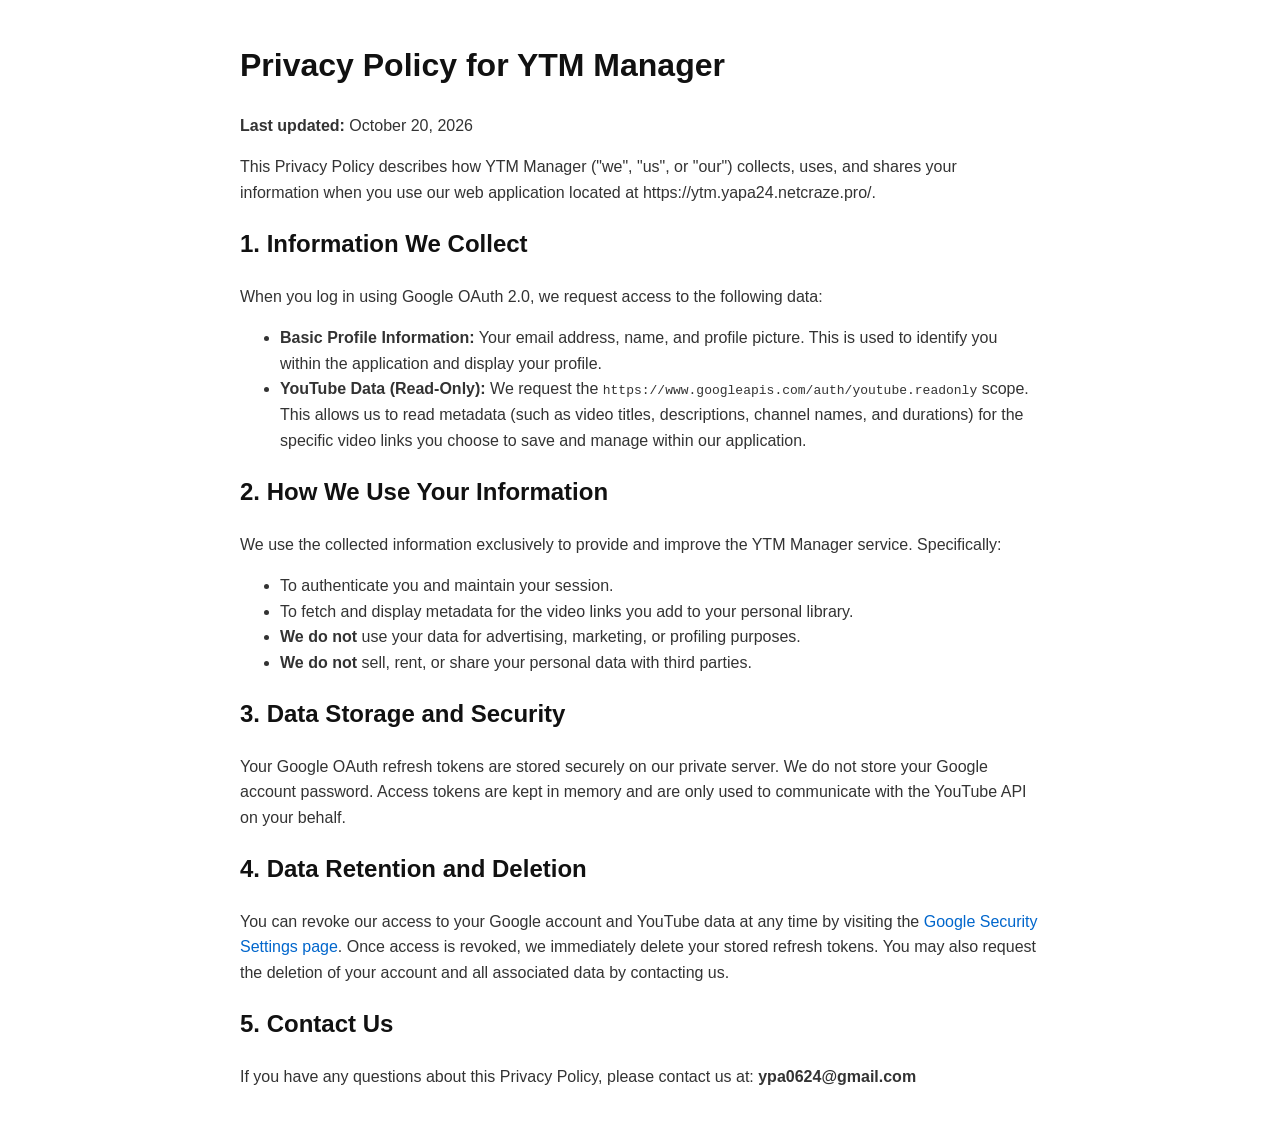
<file: YuTb-Manager/privacy.html>
<!DOCTYPE html>
<html lang="en">
<head>
    <meta charset="UTF-8">
    <meta name="viewport" content="width=device-width, initial-scale=1.0">
    <title>Privacy Policy - YTM Manager</title>
    <style>
        body { font-family: -apple-system, BlinkMacSystemFont, "Segoe UI", Roboto, Helvetica, Arial, sans-serif; max-width: 800px; margin: 40px auto; padding: 0 20px; line-height: 1.6; color: #333; }
        h1, h2 { color: #111; }
        a { color: #0066cc; text-decoration: none; }
        a:hover { text-decoration: underline; }
    </style>
</head>
<body>
    <h1>Privacy Policy for YTM Manager</h1>
    <p><strong>Last updated:</strong> October 20, 2026</p>
    
    <p>This Privacy Policy describes how YTM Manager ("we", "us", or "our") collects, uses, and shares your information when you use our web application located at https://ytm.yapa24.netcraze.pro/.</p>
    
    <h2>1. Information We Collect</h2>
    <p>When you log in using Google OAuth 2.0, we request access to the following data:</p>
    <ul>
        <li><strong>Basic Profile Information:</strong> Your email address, name, and profile picture. This is used to identify you within the application and display your profile.</li>
        <li><strong>YouTube Data (Read-Only):</strong> We request the <code>https://www.googleapis.com/auth/youtube.readonly</code> scope. This allows us to read metadata (such as video titles, descriptions, channel names, and durations) for the specific video links you choose to save and manage within our application.</li>
    </ul>
    
    <h2>2. How We Use Your Information</h2>
    <p>We use the collected information exclusively to provide and improve the YTM Manager service. Specifically:</p>
    <ul>
        <li>To authenticate you and maintain your session.</li>
        <li>To fetch and display metadata for the video links you add to your personal library.</li>
        <li><strong>We do not</strong> use your data for advertising, marketing, or profiling purposes.</li>
        <li><strong>We do not</strong> sell, rent, or share your personal data with third parties.</li>
    </ul>
    
    <h2>3. Data Storage and Security</h2>
    <p>Your Google OAuth refresh tokens are stored securely on our private server. We do not store your Google account password. Access tokens are kept in memory and are only used to communicate with the YouTube API on your behalf.</p>
    
    <h2>4. Data Retention and Deletion</h2>
    <p>You can revoke our access to your Google account and YouTube data at any time by visiting the <a href="https://myaccount.google.com/permissions" target="_blank" rel="noopener">Google Security Settings page</a>. Once access is revoked, we immediately delete your stored refresh tokens. You may also request the deletion of your account and all associated data by contacting us.</p>
    
    <h2>5. Contact Us</h2>
    <p>If you have any questions about this Privacy Policy, please contact us at: <strong>ypa0624@gmail.com</strong></p>
</body>
</html>
</file>
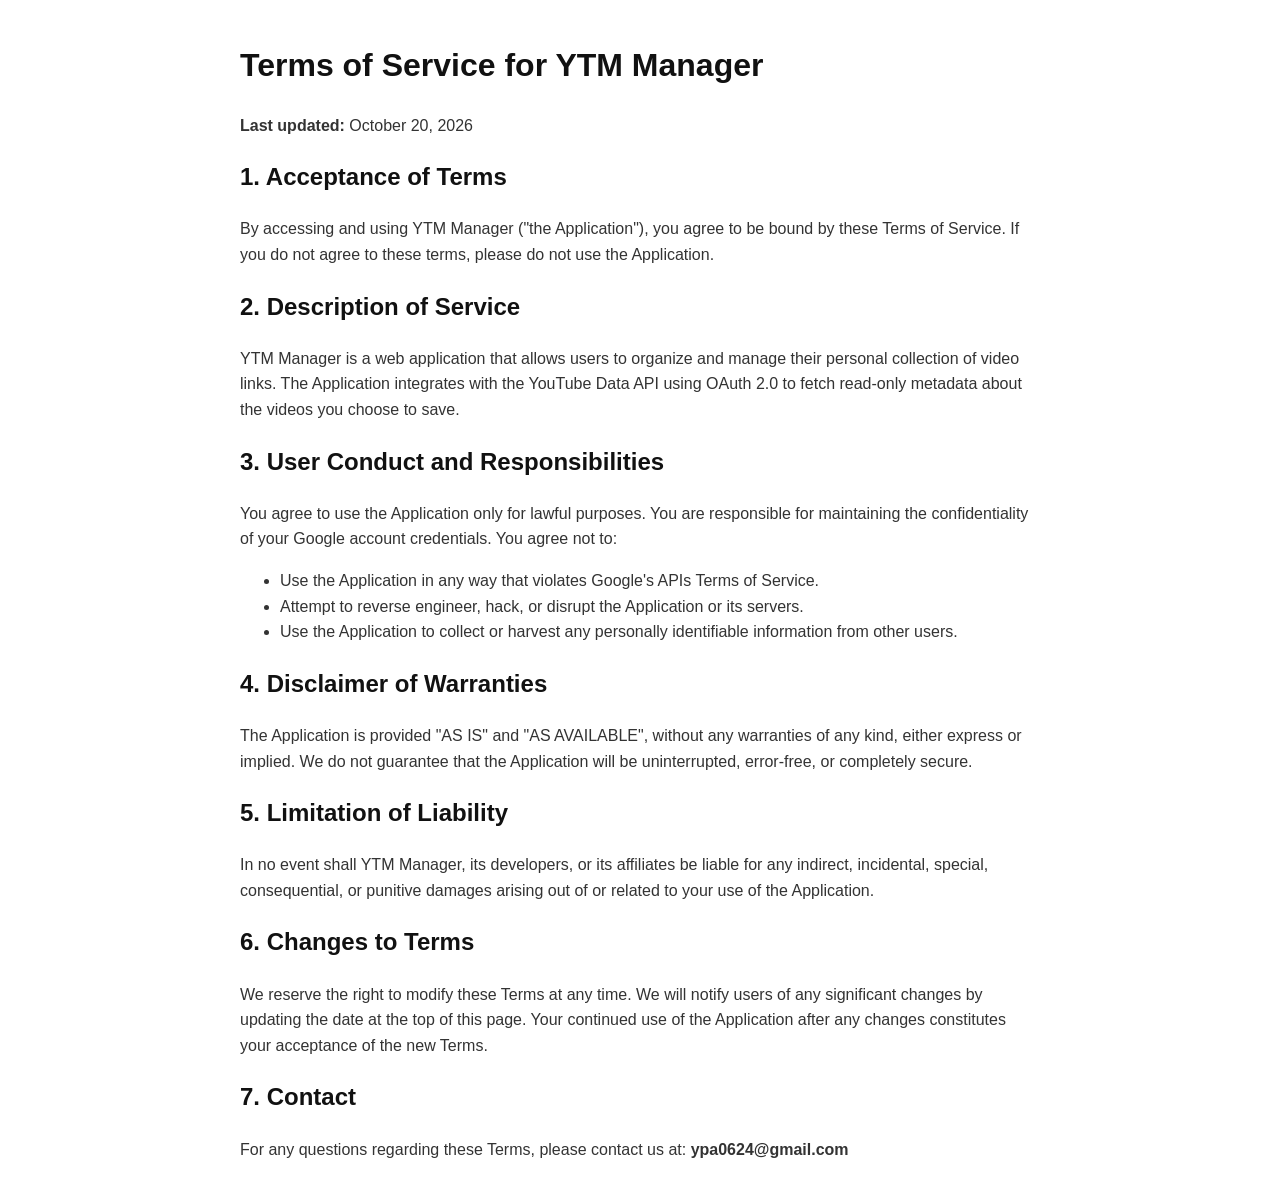
<file: YuTb-Manager/terms.html>
<!DOCTYPE html>
<html lang="en">
<head>
    <meta charset="UTF-8">
    <meta name="viewport" content="width=device-width, initial-scale=1.0">
    <title>Terms of Service - YTM Manager</title>
    <style>
        body { font-family: -apple-system, BlinkMacSystemFont, "Segoe UI", Roboto, Helvetica, Arial, sans-serif; max-width: 800px; margin: 40px auto; padding: 0 20px; line-height: 1.6; color: #333; }
        h1, h2 { color: #111; }
        a { color: #0066cc; text-decoration: none; }
        a:hover { text-decoration: underline; }
    </style>
</head>
<body>
    <h1>Terms of Service for YTM Manager</h1>
    <p><strong>Last updated:</strong> October 20, 2026</p>
    
    <h2>1. Acceptance of Terms</h2>
    <p>By accessing and using YTM Manager ("the Application"), you agree to be bound by these Terms of Service. If you do not agree to these terms, please do not use the Application.</p>
    
    <h2>2. Description of Service</h2>
    <p>YTM Manager is a web application that allows users to organize and manage their personal collection of video links. The Application integrates with the YouTube Data API using OAuth 2.0 to fetch read-only metadata about the videos you choose to save.</p>
    
    <h2>3. User Conduct and Responsibilities</h2>
    <p>You agree to use the Application only for lawful purposes. You are responsible for maintaining the confidentiality of your Google account credentials. You agree not to:</p>
    <ul>
        <li>Use the Application in any way that violates Google's APIs Terms of Service.</li>
        <li>Attempt to reverse engineer, hack, or disrupt the Application or its servers.</li>
        <li>Use the Application to collect or harvest any personally identifiable information from other users.</li>
    </ul>
    
    <h2>4. Disclaimer of Warranties</h2>
    <p>The Application is provided "AS IS" and "AS AVAILABLE", without any warranties of any kind, either express or implied. We do not guarantee that the Application will be uninterrupted, error-free, or completely secure.</p>
    
    <h2>5. Limitation of Liability</h2>
    <p>In no event shall YTM Manager, its developers, or its affiliates be liable for any indirect, incidental, special, consequential, or punitive damages arising out of or related to your use of the Application.</p>
    
    <h2>6. Changes to Terms</h2>
    <p>We reserve the right to modify these Terms at any time. We will notify users of any significant changes by updating the date at the top of this page. Your continued use of the Application after any changes constitutes your acceptance of the new Terms.</p>
    
    <h2>7. Contact</h2>
    <p>For any questions regarding these Terms, please contact us at: <strong>ypa0624@gmail.com</strong></p>
</body>
</html>
</file>
